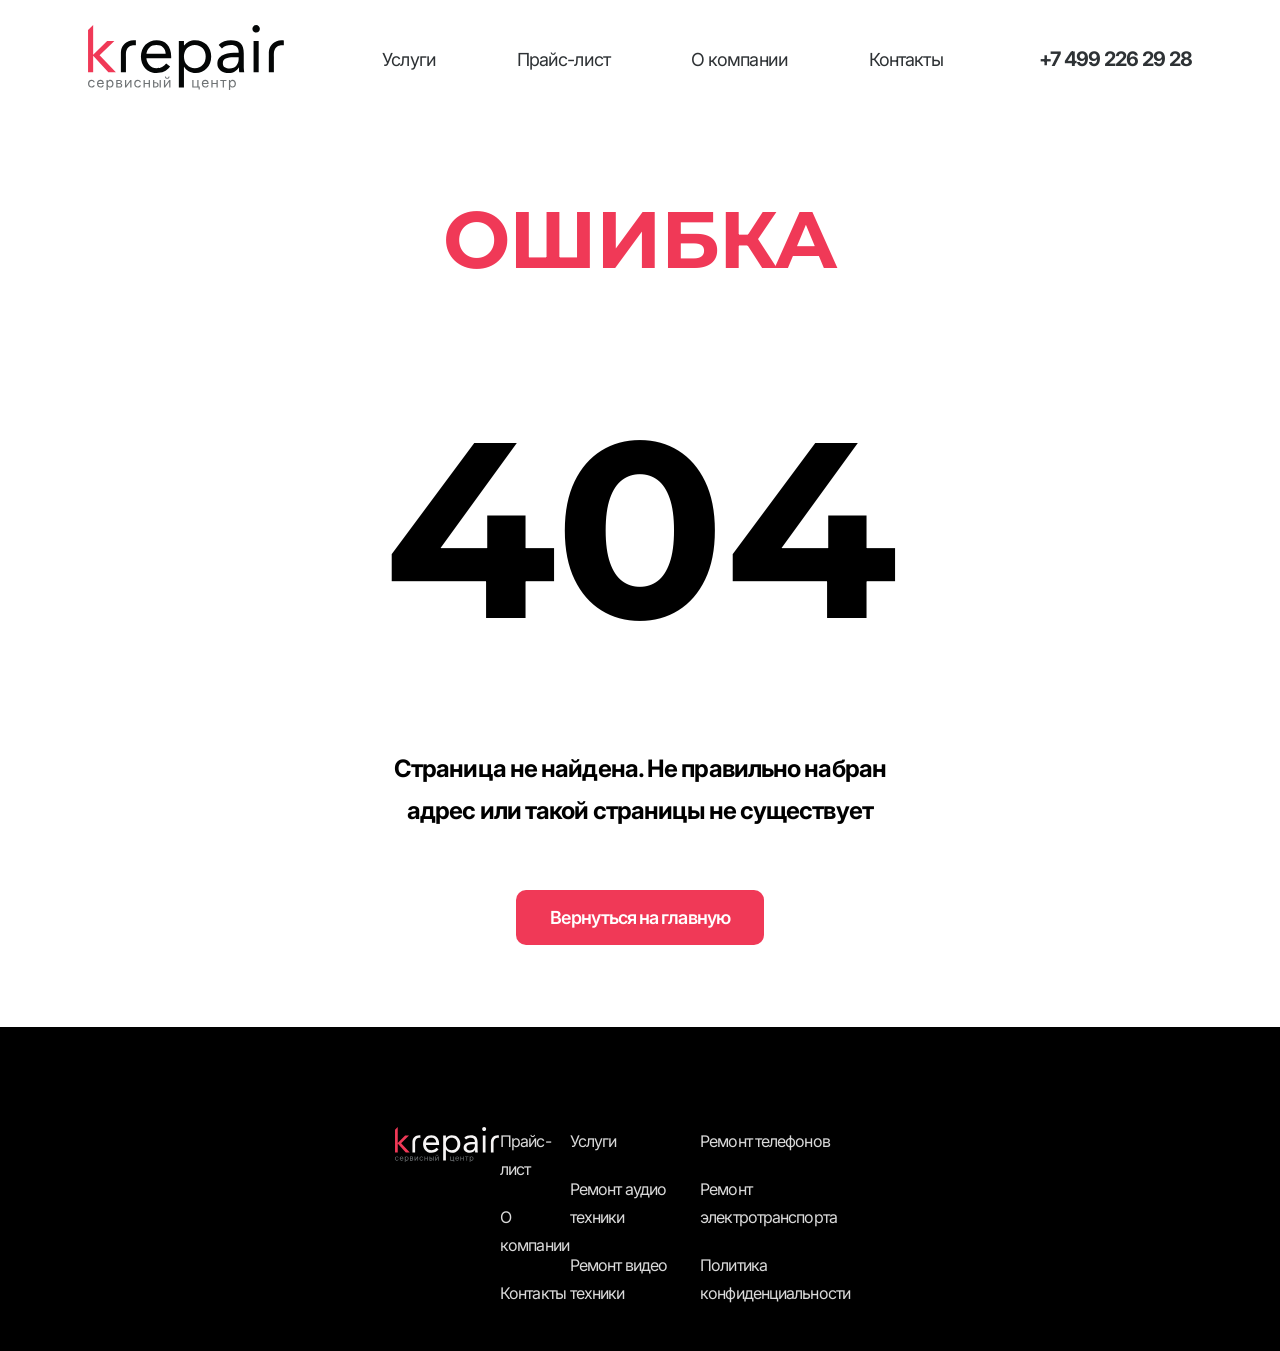
<file: 404error.html>
<!DOCTYPE html>
<html lang="ru">
  <head>
    <meta charset="UTF-8" />
    <meta name="viewport" content="width=device-width, initial-scale=1.0" />
    <link rel="stylesheet" href="./css/styles.css" />
    <title>404</title>
  </head>
  <body>
    <header class="header">
      <div class="container">
        <div class="header-inner">
          <div class="header-logo">
            <a href="./index.html"
              ><img src="./assets/images/logo/logo.svg"
            /></a>
          </div>

          <nav class="nav">
            <a href="./services.html">Услуги</a>
            <a href="./price-list.html">Прайс-лист</a>
            <a href="./about-company.html">О компании</a>
            <a href="./contacts.html">Контакты</a>
          </nav>

          <address class="number">
            <a href="tel:+74992262928">+7 499 226 29 28</a>
          </address>
        </div>
      </div>
    </header>

    <section class="error-site">
      <div class="container">
        <div class="error-inner">
          <h3>Ошибка</h3>
          <h1>404</h1>
          <p>
            Страница не найдена. Не правильно набран адрес или такой страницы не
            существует
          </p>
          <a href="./index.html">Вернуться на главную</a>
        </div>
      </div>
    </section>

    <footer class="footer">
      <div class="container">
        <div class="footer-inner">
          <div class="footer-logo">
            <img src="./assets/images/logo/logo-footer.svg" />
          </div>

          <div class="footer-left">
            <ul>
              <li><a href="./price-list.html">Прайс-лист</a></li>
              <li><a href="./about-company.html">О компании</a></li>
              <li><a href="./contacts.html">Контакты</a></li>
            </ul>
          </div>

          <div class="footer-center">
            <ul>
              <li><a href="./services.html">Услуги</a></li>
              <li><a href="#">Ремонт аудио техники</a></li>
              <li><a href="#">Ремонт видео техники</a></li>
            </ul>
          </div>

          <div class="footer-right">
            <ul>
              <li><a href="#">Ремонт телефонов</a></li>
              <li><a href="#">Ремонт электротранспорта</a></li>
              <li><a href="#">Политика конфиденциальности</a></li>
            </ul>
          </div>
        </div>
      </div>
    </footer>
  </body>
</html>
</file>
<file: css/styles.css>
@import url("https://fonts.googleapis.com/css2?family=Inter:ital,opsz,wght@0,14..32,100..900;1,14..32,100..900&family=Montserrat:ital,wght@0,100..900;1,100..900&display=swap");

* {
  box-sizing: border-box;
  padding: 0;
  margin: 0 auto;
  text-decoration: none;
}

html,
body {
  font-family: "Inter", sans-serif;
  font-size: 18px;
}

.error {
  border: 2px solid red !important;
  color: red;
}

/* WIDGET */

.widget-contacts span {
  margin-left: 11px;
  margin-right: 11px;
}

.widget-company span {
  margin-left: 11px;
  margin-right: 11px;
}

.widget span {
  margin-left: 11px;
  margin-right: 11px;
}

.container {
  max-width: 1200px;
}

/* HEADER */

.header {
  padding: 25px 0 76px 0;
}

.header-contacts {
  padding: 25px 0 60px 0;
}

.header-inner {
  display: flex;
  align-items: center;
  justify-content: space-between;
}

.nav a {
  font-weight: 400;
  line-height: 175%;
  letter-spacing: -0.05em;
  margin-right: 76px;
  color: #2e3235;
  transform: scale(1.05);
}

.nav a:hover {
  color: #6d777e;
  transition: all 0.4s ease-in-out;
}

.nav a:last-child {
  margin-right: 0;
}

.number a {
  font-family: "Inter", sans-serif;
  color: #2e3235;
  font-weight: 700;
  font-size: 20px;
  letter-spacing: -0.05em;
  line-height: 175%;
  font-style: normal;
}

.service {
  margin-bottom: 160px;
}

.service-inner {
  display: flex;
  align-items: center;
  justify-content: center;
}

.service-left h1 {
  color: #000;
  font-family: "Montserrat", sans-serif;
  font-size: 50px;
  line-height: 175%;
  letter-spacing: -0.05em;
  font-weight: 700;
  text-transform: uppercase;
  margin-bottom: 15px;
}

.service-left p {
  color: #817979;
  font-size: 30px;
  font-weight: 500;
  font-family: "Montserrat", sans-serif;
  line-height: 175%;
  letter-spacing: -0.05em;
  margin-bottom: 90px;
}

.service-left a {
  font-weight: 600;
  letter-spacing: -0.9px;
  line-height: 175%;
  margin-right: 22px;
  transform: scale(1.05);
}

.service-left a:last-child {
  margin-right: 0;
}

.service-left .red {
  color: #fff;
  background-color: #f03957;
  padding: 18px 20px;
  border-radius: 10px;
}

.service-left .red:hover {
  border: 2px solid #f03957;
  background-color: transparent;
  color: #f03957;
  transition: all 0.3s ease-in-out;
}

.service-left .white {
  padding: 18px 32px;
  border: 2px solid #000;
  color: #000;
  border-radius: 10px;
}

.service-left .white:hover {
  background-color: #000;
  border: 2px solid #000;
  color: #fff;
  transition: all 0.5s ease-in-out;
}

.services {
  background-color: #525252;
  height: 2534px;
}

.services-title {
  padding: 80px 0;
  display: flex;
  justify-content: center;
  align-items: center;
}

.services-title h2 {
  color: #f7f5f5;
  font-family: "Montserrat", sans-serif;
  font-weight: 700;
  font-size: 45px;
  line-height: 175%;
  letter-spacing: -0.9px;
  text-transform: uppercase;
}

.services-title span {
  color: #f03957;
}

.services-title p {
  width: 486px;
  color: #fff;
  font-weight: 600;
  line-height: 175%;
  letter-spacing: -0.9px;
}

.services-cards {
  display: flex;
  flex-direction: column;
  justify-content: center;
  align-items: center;
}

.services-card {
  width: 1160px;
  height: 362px;
  display: flex;
  align-items: center;
  justify-content: center;
  background-color: #fff;
  margin-bottom: 78px;
  border-radius: 20px;
}

.services-two {
  width: 1160px;
  height: 554px;
}

.services-three {
  height: 743px;
}

.services-four {
  height: 442px;
}

.services-five {
  height: 279px;
}

.width-services {
  width: 560px;
}

.card-right h4 {
  margin-bottom: 25px;
  font-size: 30px;
  line-height: 175%;
  letter-spacing: -0.9px;
  font-weight: 600;
  color: #000;
}

.card-right span {
  color: #f03957;
}

.card-right p {
  margin-bottom: 30px;
  font-weight: 400;
  line-height: 175%;
  letter-spacing: -0.9px;
  color: #000;
}

.card-right a {
  color: #000;
  font-weight: 600;
  line-height: 175%;
  letter-spacing: -0.9px;
  padding: 14px 32px;
  border: 2px solid #000;
  border-radius: 8px;
}

.card-left h4 {
  margin-bottom: 25px;
  font-size: 30px;
  line-height: 175%;
  letter-spacing: -0.9px;
  font-weight: 600;
}

.card-left p {
  margin-bottom: 30px;
  font-weight: 400;
  line-height: 175%;
  letter-spacing: -0.9px;
  color: #000;
}

.card-left span {
  color: #f03957;
}

.card-left a {
  color: #000;
  font-weight: 600;
  line-height: 175%;
  letter-spacing: -0.9px;
  padding: 14px 32px;
  border-radius: 8px;
  border: 2px solid #000;
}

.card-left a:hover {
  color: #f7f5f5;
  background-color: #000000;
  transition: all 0.5s ease-in-out;
}

.card-right a:hover {
  color: #f7f5f5;
  background-color: #000000;
  transition: all 0.5s ease-in-out;
}

.advantages {
  background-color: #f7f5f5;
  height: 977px;
}

.title-advantages {
  display: flex;
  align-items: center;
  justify-content: center;
  padding-top: 120px;
  padding-bottom: 80px;
}

.title-advantages h2 {
  color: #000;
  text-transform: uppercase;
  font-weight: 700;
  font-family: "Montserrat", sans-serif;
  font-size: 45px;
  line-height: 175%;
  letter-spacing: -0.9px;
}

.title-advantages span {
  color: #f03957;
}

.title-advantages p {
  width: 550px;
  line-height: 175%;
  letter-spacing: -0.9px;
  color: #000;
  font-weight: 600;
}

.advantages-card {
  width: 367px;
  height: 499px;
  padding: 35px 28px 0 23px;
  border-radius: 20px;
}

.advantages-cards {
  display: flex;
  justify-content: center;
  align-items: center;
  flex-wrap: wrap;
}

.advantages-card h3 {
  margin-bottom: 25px;
  font-weight: 600;
  font-size: 30px;
  line-height: 150%;
  letter-spacing: -0.9px;
}

.advantages-card p {
  font-weight: 400;
  line-height: 175%;
  letter-spacing: -0.9px;
}

.color-black {
  background-color: #525252;
}

.color-black h3 {
  color: #fff;
}

.color-black p {
  color: #fff;
}

.color-black img {
  margin-bottom: 37px;
}

.color-red {
  background-color: #d4636b;
}

.color-red h3 {
  color: #fff;
}

.color-red p {
  color: #fff;
}

.color-red img {
  margin-bottom: 38px;
}

.color-blackto {
  background-color: #c4c4c4;
}

.color-blackto img {
  margin-bottom: 31px;
}

.reviews {
  padding-top: 120px;
  padding-bottom: 86px;
}

.reviews-title h2 {
  text-transform: uppercase;
  font-family: "Montserrat", sans-serif;
  font-size: 45px;
  font-weight: 700;
  line-height: 175%;
  letter-spacing: -0.9px;
  margin-bottom: 80px;
}

.reviews-title span {
  color: #f03957;
}

.reviews-cards {
  display: flex;
  align-items: center;
  justify-content: center;
  flex-wrap: wrap;
}

.reviews-card {
  width: 367px;
  height: 258px;
  background-color: #f7f5f5;
  padding: 25px 22px 30px 30px;
  border-radius: 15px;
}

.reviews-card div {
  display: inline-flex;
  justify-content: center;
  align-items: center;
}

.reviews-card h5 {
  margin-right: 40px;
  font-weight: 700;
  line-height: 175%;
  letter-spacing: -0.9px;
  font-size: 18px;
}

.info-reviews p {
  font-size: 16px;
  text-decoration: underline;
  color: #6f7375;
  margin-right: 8px;
}

.reviews-card p {
  font-size: 16px;
  margin-top: 17px;
}

.info-reviews-two {
  margin-top: 13px;
}

.info-reviews-two p {
  text-decoration: underline;
  color: #6f7375;
  margin-right: 9px;
}

.questions {
  background-color: #525252;
  height: 977px;
  padding: 120px 0;
}

.questions-title {
  display: flex;
  align-items: center;
  justify-content: center;
  padding-bottom: 57px;
}

.questions-title h2 {
  color: #fff;
  font-family: "Montserrat", sans-serif;
  font-weight: 700;
  font-size: 45px;
  line-height: 175%;
  letter-spacing: -0.9px;
  text-transform: uppercase;
}

.questions-title p {
  color: #fff;
  font-weight: 600;
  line-height: 175%;
  letter-spacing: -0.9px;
  width: 318px;
}

.questions-title span {
  color: #f03957;
}

.form {
  width: 1156px;
  height: 530px;
  margin: 0 auto;
  text-align: center;
  background-color: #f7f5f5;
  padding: 80px 97px;
  border-radius: 20px;
}

.form-row {
  display: flex;
  gap: 20px; /* расстояние между колонками */
  margin-bottom: 20px;
  padding-bottom: 40px;
}

.form-left {
  display: flex;
  flex-direction: column;
  gap: 15px;
  flex: 1;
}

.form-right {
  flex: 1;
}

.form input,
.form textarea {
  width: 465px;
  padding: 15px;
  border: 1px solid #ccc;
  border-radius: 10px;
  font-size: 16px;
  outline: none;
  font-family: "Inter", sans-serif;
  color: #817979;
  font-weight: 400;
  line-height: 175%;
  letter-spacing: -0.9px;
  padding-left: 25px;
}

.form textarea {
  height: 211px;
  resize: none;
}

.form .btn-form {
  padding: 17px 45px;
  background-color: #f03957;
  color: #fff;
  font-weight: 600;
  line-height: 175%;
  letter-spacing: -0.9px;
  border-radius: 10px;
  width: 228px;
  height: 66px;
  cursor: pointer;
}

.form .btn-form:hover {
  border: 2px solid #f03957;
  background-color: transparent;
  color: #f03957;
  transition: all 0.3s ease-in-out;
}

.form p {
  width: 190px;
  line-height: 175%;
  letter-spacing: -0.9px;
  font-size: 10px;
  margin-top: 25px;
  text-align: left;
}

.footer {
  height: 324px;
  background-color: #000;
  color: #fff;
  padding: 100px 395px;
}

.footer-inner {
  display: flex;
  justify-content: center;
}

.footer a {
  color: #d9d9d9;
}

.footer-left li {
  color: #d9d9d9;
  font-weight: 400;
  font-size: 16px;
  margin-bottom: 20px;
  line-height: 175%;
  letter-spacing: -0.9px;
  list-style: none;
}

.footer-center li {
  color: #d9d9d9;
  font-weight: 400;
  font-size: 16px;
  margin-bottom: 20px;
  line-height: 175%;
  letter-spacing: -0.9px;
  list-style: none;
}

.footer-right li {
  color: #d9d9d9;
  font-weight: 400;
  font-size: 16px;
  margin-bottom: 20px;
  line-height: 175%;
  letter-spacing: -0.9px;
  list-style: none;
}

.modal-overlay {
  position: fixed;
  width: 100%;
  height: 100%;
  background-color: rgba(0, 0, 0, 0.4);
  z-index: 22;
  display: flex;
  align-items: center;
  justify-content: center;
  top: 0;
  left: 0;
  pointer-events: none;
  opacity: 0;
}

.modal-overlay.is-open {
  pointer-events: all;
  opacity: 1;
}

.modal {
  width: 547px;
  height: 818px;
  border-radius: 20px;
  background-color: rgba(255, 255, 255, 1);
  position: relative;
}

.title-modal h1 {
  font-size: 25px;
  font-family: "Montserrat", sans-serif;
  color: #f03957;
  font-weight: 700;
  line-height: 175%;
  letter-spacing: -0.9px;
  padding-top: 70px;
  text-align: center;
  margin-bottom: 10px;
}

.title-modal p {
  color: #000;
  font-family: "Inter", sans-serif;
  margin-bottom: 0;
  font-size: 18px;
  line-height: 175%;
  letter-spacing: -0.9px;
  font-weight: 400;
  text-align: center;
}

.form-modal input {
  width: 465px;
  padding: 15px;
  padding-left: 25px;
  border: 1px solid #ccc;
  border-radius: 10px;
  font-size: 16px;
  outline: none;
  font-family: "Inter", sans-serif;
  color: #817979;
  font-weight: 400;
  line-height: 175%;
  letter-spacing: -0.9px;
  padding-left: 25px;
}

.form-modal textarea {
  width: 465px;
  height: 211px;
  border-radius: 10px;
  padding: 15px;
  border: 1px solid #ccc;
  border-radius: 10px;
  font-size: 16px;
  outline: none;
  font-family: "Inter", sans-serif;
  color: #817979;
  font-weight: 400;
  line-height: 175%;
  letter-spacing: -0.9px;
  padding-left: 25px;
  resize: none;
  margin-bottom: 10px;
}

.form-modal .btn-modal {
  padding: 17px 45px;
  background-color: #f03957;
  color: #fff;
  font-weight: 600;
  line-height: 175%;
  letter-spacing: -0.9px;
  border-radius: 10px;
  width: 228px;
  height: 66px;
  cursor: pointer;
}

.form-modal .btn-modal:hover {
  border: 2px solid #f03957;
  background-color: transparent;
  color: #f03957;
  transition: all 0.3s ease-in-out;
}

.modal-overlay i {
  position: absolute;
  top: 25px;
  right: 40px;
}

.form-modal p {
  color: #000;
  font-family: "Inter", sans-serif;
  font-weight: 600;
  line-height: 175%;
  letter-spacing: -0.9px;
  font-size: 10px;
}

.widget {
  padding-top: 45px;
  margin-left: 80px;
}

.widget a {
  font-family: "Inter", sans-serif;
  font-weight: 400;
  font-size: 16px;
  line-height: 175%;
  letter-spacing: -0.9px;
  color: #f7f5f5;
}

.widget span {
  font-family: "Inter", sans-serif;
  font-weight: 400;
  font-size: 16px;
  line-height: 175%;
  letter-spacing: -0.9px;
  color: #f7f5f5;
}

.services-site {
  background-color: #525252;
  height: 3155px;
  overflow: hidden;
}

.nav .active {
  color: #f03957;
}

.card-service h4 {
  font-size: 40px;
  font-family: "Inter", sans-serif;
  line-height: 175%;
  letter-spacing: -0.9px;
  font-weight: 600;
}

.card-service div {
  display: inline-block;
  margin-right: 70px;
  justify-content: center;
  align-items: center;
}

.card-service div:last-child {
  margin-right: 0;
}

.card-service div img {
  margin-right: 38px;
}

.card-service div p {
  color: #000;
  font-weight: 600;
  line-height: 175%;
  letter-spacing: -0.9px;
  font-size: 20px;
}

.company {
  margin-bottom: 120px;
}

.company-title {
  padding: 80px 0;
  display: flex;
  justify-content: center;
}

.company-title h2 {
  color: #000;
  font-family: "Montserrat", sans-serif;
  font-weight: 700;
  font-size: 45px;
  line-height: 175%;
  letter-spacing: -0.9px;
  text-transform: uppercase;
}

.company-title p {
  width: 538px;
  color: #000;
  font-weight: 600;
  line-height: 175%;
  letter-spacing: -0.9px;
}

.widget-company {
  padding-top: 60px;
  margin-left: 80px;
}

.widget-contacts {
  padding-top: 60px;
  margin-left: 80px;
  padding-bottom: 40px;
}

.widget-contacts a {
  font-family: "Inter", sans-serif;
  font-weight: 400;
  font-size: 16px;
  line-height: 175%;
  letter-spacing: -0.9px;
  color: #a5a4a4;
}

.widget-contacts span {
  font-family: "Inter", sans-serif;
  font-weight: 400;
  font-size: 16px;
  line-height: 175%;
  letter-spacing: -0.9px;
  color: #a5a4a4;
}

.widget-company a {
  font-family: "Inter", sans-serif;
  font-weight: 400;
  font-size: 16px;
  line-height: 175%;
  letter-spacing: -0.9px;
  color: #a5a4a4;
}

.widget-company span {
  font-family: "Inter", sans-serif;
  font-weight: 400;
  font-size: 16px;
  line-height: 175%;
  letter-spacing: -0.9px;
  color: #a5a4a4;
}

.company-card {
  background-color: #f7f5f5;
  width: 1161px;
  height: 237px;
  border-radius: 20px;
  padding: 38px 77px 38px 33px;
  display: flex;
}

.company-card .subtitle-left {
  width: 393px;
}

.company-card .subtitle-right {
  width: 488px;
}

.staff {
  margin-bottom: 120px;
}

.staff-title h4 {
  font-family: "Montserrat", sans-serif;
  font-size: 45px;
  line-height: 175%;
  letter-spacing: -0.9px;
  font-weight: 700;
  text-transform: uppercase;
  margin-bottom: 80px;
}

.staff-title span {
  color: #f03957;
}

.staff-cards {
  display: flex;
}

.card-staff {
  width: 367px;
  height: 235px;
  background-color: #f7f5f5;
  border-radius: 20px;
  padding: 30px 66px 33px 33px;
}

.card-staff h5 {
  font-size: 20px;
  font-weight: 500;
  line-height: 175%;
  letter-spacing: -0.9px;
}

.card-staff .subtitle-staff {
  margin-bottom: 15px;
}

.card-staff .subtitle-bio {
  color: #777272;
  font-size: 16px;
  font-weight: 400;
  font-size: 16px;
  letter-spacing: -0.9px;
  line-height: 175%;
}

.card-staff .bio-one {
  width: 296px;
}

.card-staff .bio-two {
  width: 303px;
}

.card-staff .bio-three {
  width: 303px;
}

.high-quality-cards {
  display: flex; /* ставим блоки в одну строку */
  border-radius: 20px; /* общий радиус */
  overflow: hidden; /* чтобы углы были единые */
  margin-bottom: 50px;
  position: relative;
  overflow: hidden;
}

.high-paragraph-left {
  background-color: #c4c4c4;
  height: 330px;
  width: 565px;
  padding: 50px 129px 175px 28px;
  border-radius: 20px;
  flex: 1;
}

.high-paragraph-right {
  padding: 50px 60px 50px 43px;
  background-color: #f7f5f5;
  border-bottom-right-radius: 20px;
  flex: 2;
}

.high-left {
  width: 400px;
  font-weight: 500;
  font-size: 20px;
  line-height: 175%;
  letter-spacing: -0.9px;
}

.high-right {
  width: 533px;
  font-weight: 400;
  line-height: 175%;
  letter-spacing: -0.9px;
  font-size: 18px;
  color: #000;
}

.high-cards {
  display: flex;
  border-radius: 20px; /* общий радиус */
  overflow: hidden;
}

.high-cards-left {
  background-color: #c4c4c4;
  height: 260px;
  width: 565px;
  padding: 50px 138px 105px 28px;
  border-radius: 20px;
  flex: 1;
  position: relative;
}

.high-cards-left img {
  bottom: 60px;
  right: 69px;
}

.high-paragraph-left {
  position: relative;
}

.high-paragraph-left img {
  bottom: 60px;
  right: 69px;
  position: absolute;
}

.high-cards-left img {
  position: absolute;
}

.high-cards-right {
  padding: 50px 60px 50px 50px;
  background-color: #f7f5f5;
  border-bottom-right-radius: 20px;
  flex: 2;
}

.high-card-right {
  width: 532px;
  font-weight: 400;
  line-height: 175%;
  letter-spacing: -0.9px;
  font-size: 18px;
  color: #000;
}

.high-card-left {
  font-weight: 500;
  font-size: 20px;
  line-height: 175%;
  letter-spacing: -0.9px;
  width: 399px;
}

.maps {
  overflow: hidden;
  position: relative;
}

.map iframe {
  overflow: hidden;
  border: none;
  display: block;
}

.card-map {
  width: 463px;
  height: 323px;
  background-color: #525252;
  border-radius: 15px;
  padding: 50px 23px 50px 54px;
  position: absolute;
  z-index: 999;
  top: 120px;
  left: 379px;
}

.card-map img {
  padding-bottom: 33px;
}

.card-map p {
  padding-bottom: 25px;
  color: #efefef;
  font-size: 16px;
  line-height: 175%;
  letter-spacing: -0.9px;
  font-weight: 400;
  font-family: "Inter", sans-serif;
}

.card-map .mailto {
  color: #efefef;
  font-size: 16px;
  line-height: 175%;
  letter-spacing: -0.9px;
  padding-bottom: 25px;
  font-family: "Inter", sans-serif;
  font-weight: 400;
  font-style: normal;
}

.card-map .telephone {
  font-size: 20px;
  line-height: 175%;
  letter-spacing: -0.9px;
  padding-bottom: 25px;
  font-family: "Inter", sans-serif;
  font-weight: 700;
  font-style: normal;
  color: #dedcdc;
}

.card-map a[href^="mailto:"] {
  color: #efefef;
}

.card-map a[href^="tel:"] {
  color: #efefef;
}

.card-map h4 {
  padding-bottom: 38px;
  color: #f5f5f5;
  font-size: 50px;
  font-family: "Montserrat", sans-serif;
  line-height: 175%;
  letter-spacing: -0.9px;
  text-transform: uppercase;
}

.card-map span {
  color: #f03957;
}

.card-map-contacts {
  width: 571px;
  height: 593px;
  background-color: #525252;
  border-radius: 15px;
  padding: 50px 23px 50px 54px;
  position: absolute;
  z-index: 999;
  top: 120px;
  left: 379px;
}

.card-map-contacts h4 {
  padding-bottom: 38px;
  color: #f5f5f5;
  font-size: 50px;
  font-family: "Montserrat", sans-serif;
  line-height: 175%;
  letter-spacing: -0.9px;
  text-transform: uppercase;
}

.card-map-contacts span {
  color: #f03957;
}

.card-map-contacts p {
  padding-bottom: 30px;
  color: #efefef;
  font-size: 16px;
  line-height: 175%;
  letter-spacing: -0.9px;
  font-weight: 400;
  font-family: "Inter", sans-serif;
}

.card-map-contacts .mailto {
  color: #efefef;
  font-size: 16px;
  line-height: 175%;
  letter-spacing: -0.9px;
  font-family: "Inter", sans-serif;
  font-weight: 400;
  font-style: normal;
  padding-bottom: 30px;
}

.card-map-contacts .telephone {
  font-size: 30px;
  line-height: 175%;
  letter-spacing: -0.9px;
  padding-bottom: 25px;
  font-family: "Inter", sans-serif;
  font-weight: 700;
  font-style: normal;
  color: #dedcdc;
}

.card-map-contacts a[href^="mailto:"] {
  color: #efefef;
  color: #efefef;
  font-size: 16px;
  line-height: 175%;
  letter-spacing: -0.9px;
  font-family: "Inter", sans-serif;
  font-weight: 400;
  font-style: normal;
  padding-bottom: 30px;
  text-decoration: none;
}

.card-map-contacts a[href^="tel:"] {
  color: #dedcdc;
  font-size: 30px;
  line-height: 175%;
  letter-spacing: -0.9px;
  padding-bottom: 25px;
  font-family: "Inter", sans-serif;
  font-weight: 700;
  font-style: normal;
  text-decoration: none;
}

.card-map-contacts a {
  color: #efefef;
  font-family: "Inter", sans-serif;
  font-size: 18px;
  font-weight: 700;
  line-height: 175%;
  letter-spacing: -0.9px;
  text-decoration: underline;
}

.requisites {
  margin-bottom: 120px;
}

.requisites-title {
  display: flex;
  justify-content: center;
  padding: 60px 0;
  align-items: center;
}

.requisites-title h4 {
  font-size: 50px;
  font-family: "Montserrat", sans-serif;
  text-transform: uppercase;
  font-weight: 700;
  line-height: 175%;
  letter-spacing: -0.9px;
}

.requisites-title span {
  color: #f03957;
}

.requisites-title p {
  width: 565px;
  font-size: 18px;
  line-height: 175%;
  letter-spacing: -0.9px;
  font-weight: 700;
}

.information-requisites {
  margin-bottom: 120px;
}

.information-requisites-card {
  width: 1160px;
  height: 769px;
  border-radius: 20px;
  background-color: #f7f5f5;
  padding: 50px 43px 50px 68px;
  display: flex;
  align-items: center;
  justify-content: center;
}

.requisites-left h5 {
  padding-bottom: 40px;
  color: #000;
  font-size: 20px;
  line-height: 175%;
  letter-spacing: -0.9px;
  font-weight: 600;
}

.requisites-right p {
  padding-bottom: 40px;
  color: #000;
  font-size: 18px;
  line-height: 175%;
  letter-spacing: -0.9px;
  font-weight: 400;
}

.legal {
  width: 523px;
}

.error-site {
  padding-bottom: 94px;
  text-align: center;
}

.error-inner h3 {
  color: #f03957;
  text-transform: uppercase;
  font-size: 80px;
  line-height: 175%;
  letter-spacing: -0.9px;
  font-family: "Montserrat", sans-serif;
}

.error-inner h1 {
  color: #000;
  font-family: "Montserrat", sans-serif;
  font-size: 250px;
  font-weight: 700;
  line-height: 175%;
  letter-spacing: -0.9px;
}

.error-inner p {
  color: #000;
  width: 500px;
  font-weight: 700;
  font-size: 24px;
  line-height: 175%;
  letter-spacing: -0.9px;
  padding-bottom: 70px;
}

.error-inner a {
  border-radius: 10px;
  background-color: #f03957;
  color: #fff;
  padding: 17px 34px;
  font-size: 18px;
  line-height: 175%;
  letter-spacing: -0.9px;
  font-weight: 600;
}

/* .price-list-title h4 {
  font-family: "Montserrat", sans-serif;
  font-weight: 700;
  font-size: 50px;
  line-height: 175%;
  letter-spacing: -0.9px;
  text-transform: uppercase;
  margin-bottom: 60px;
  padding: 0 80px;
}

.price-list-title span {
  color: #f03957;
}

.price-list-height {
  height: 416px;
}

.price-list-card {
  display: flex;
  border-bottom: 1px solid #dfdfdf;
  border-top: 1px solid #dfdfdf;
  padding: 60px 0;
}

.price-left h5 {
  font-size: 40px;
  font-weight: 600;
  line-height: 175%;
  letter-spacing: -0.9px;
}

.price-left p {
  font-size: 20px;
  line-height: 175%;
  letter-spacing: -0.9px;
  font-weight: 600;
}

.price-right li {
  padding-bottom: 10px;
  font-size: 18px;
  font-weight: 400;
  line-height: 175%;
  letter-spacing: -0.9px;
} */

/* 
@media (min-width: 768px) {
  .header img {
    width: 118px;
  }
  .nav a {
    margin-right: 39px;
  }
} */
</file>
